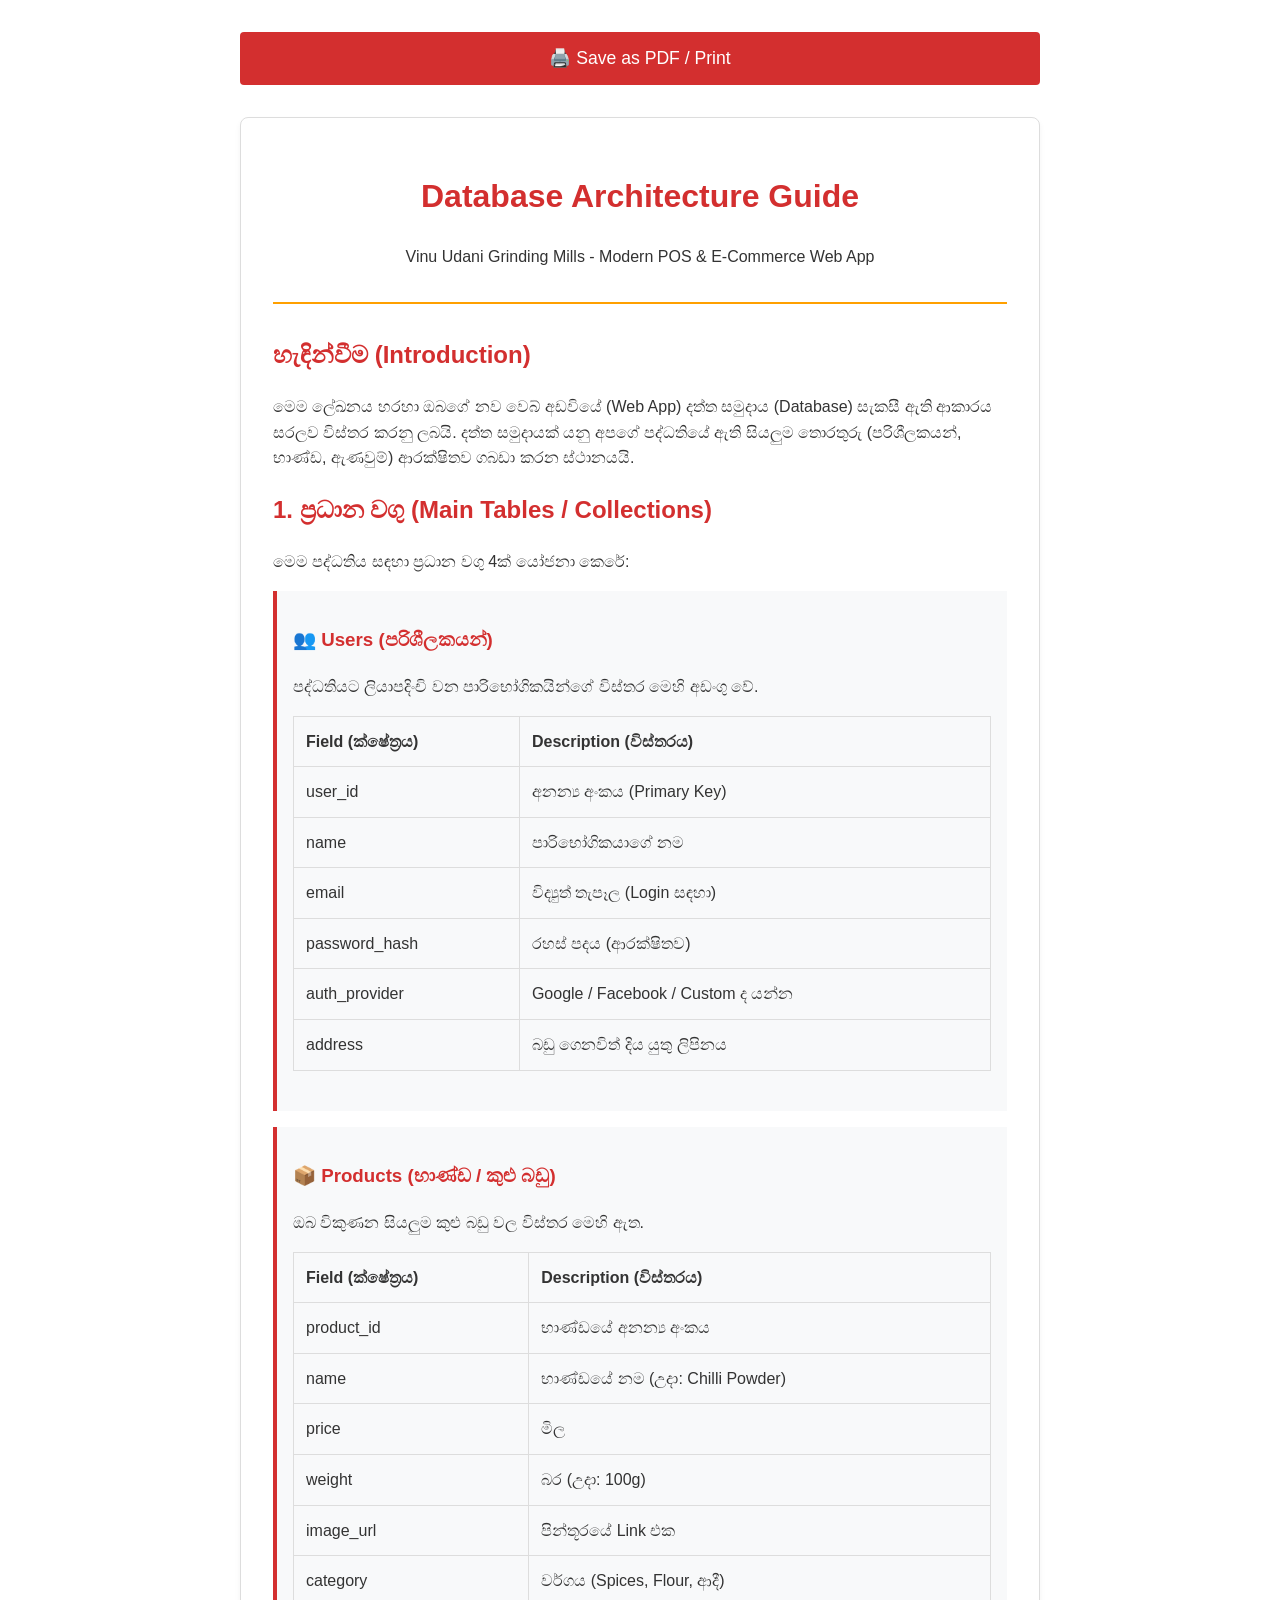
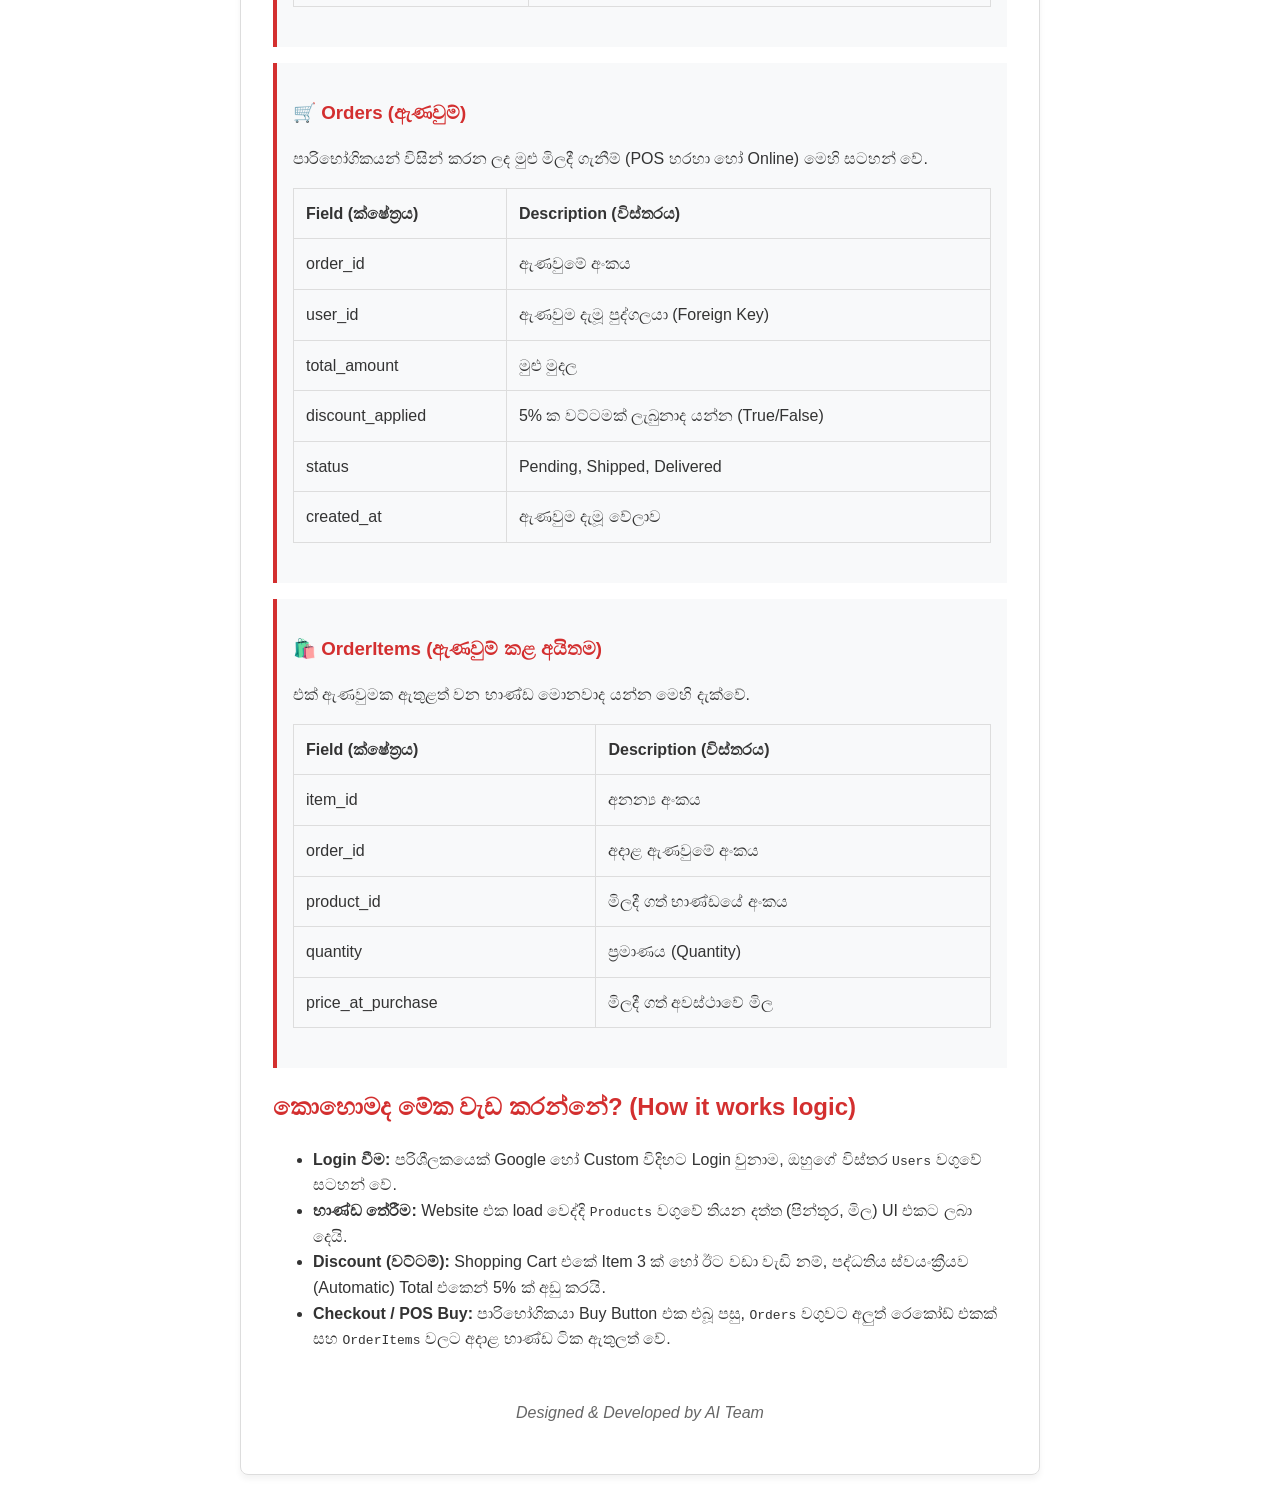
<file: Database_Architecture_Guide.html>
<!DOCTYPE html>
<html lang="en">

<head>
    <meta charset="UTF-8">
    <meta name="viewport" content="width=device-width, initial-scale=1.0">
    <title>Database Architecture Guide - Vinu Udani Grinding Mills</title>
    <style>
        body {
            font-family: 'Segoe UI', Tahoma, Geneva, Verdana, sans-serif;
            line-height: 1.6;
            color: #333;
            max-width: 800px;
            margin: 0 auto;
            padding: 2rem;
            background: #fff;
        }

        h1,
        h2,
        h3 {
            color: #D32F2F;
            /* Brand Red */
        }

        .container {
            border: 1px solid #ddd;
            padding: 2rem;
            border-radius: 8px;
            box-shadow: 0 4px 6px rgba(0, 0, 0, 0.05);
        }

        .header {
            text-align: center;
            margin-bottom: 2rem;
            border-bottom: 2px solid #FFA000;
            /* Brand Yellow */
            padding-bottom: 1rem;
        }

        table {
            width: 100%;
            border-collapse: collapse;
            margin-bottom: 1.5rem;
        }

        th,
        td {
            padding: 12px;
            border: 1px solid #ddd;
            text-align: left;
        }

        th {
            background-color: #f8f9fa;
        }

        .btn-print {
            display: block;
            width: 100%;
            padding: 1rem;
            background-color: #D32F2F;
            color: white;
            text-align: center;
            border: none;
            border-radius: 4px;
            font-size: 1.1rem;
            cursor: pointer;
            margin-bottom: 2rem;
        }

        .btn-print:hover {
            background-color: #b71c1c;
        }

        @media print {
            .btn-print {
                display: none;
            }

            .container {
                border: none;
                box-shadow: none;
                padding: 0;
            }
        }

        .schema-box {
            background: #f8f9fa;
            border-left: 4px solid #D32F2F;
            padding: 1rem;
            margin-bottom: 1rem;
        }
    </style>
</head>

<body>
    <button class="btn-print" onclick="window.print()">🖨️ Save as PDF / Print</button>

    <div class="container">
        <div class="header">
            <h1>Database Architecture Guide</h1>
            <p>Vinu Udani Grinding Mills - Modern POS & E-Commerce Web App</p>
        </div>

        <h2>හැඳින්වීම (Introduction)</h2>
        <p>මෙම ලේඛනය හරහා ඔබගේ නව වෙබ් අඩවියේ (Web App) දත්ත සමුදාය (Database) සැකසී ඇති ආකාරය සරලව විස්තර කරනු ලබයි.
            දත්ත සමුදායක් යනු අපගේ පද්ධතියේ ඇති සියලුම තොරතුරු (පරිශීලකයන්, භාණ්ඩ, ඇණවුම්) ආරක්ෂිතව ගබඩා කරන ස්ථානයයි.
        </p>

        <h2>1. ප්‍රධාන වගු (Main Tables / Collections)</h2>
        <p>මෙම පද්ධතිය සඳහා ප්‍රධාන වගු 4ක් යෝජනා කෙරේ:</p>

        <div class="schema-box">
            <h3>👥 Users (පරිශීලකයන්)</h3>
            <p>පද්ධතියට ලියාපදිංචි වන පාරිභෝගිකයින්ගේ විස්තර මෙහි අඩංගු වේ.</p>
            <table>
                <tr>
                    <th>Field (ක්ෂේත්‍රය)</th>
                    <th>Description (විස්තරය)</th>
                </tr>
                <tr>
                    <td>user_id</td>
                    <td>අනන්‍ය අංකය (Primary Key)</td>
                </tr>
                <tr>
                    <td>name</td>
                    <td>පාරිභෝගිකයාගේ නම</td>
                </tr>
                <tr>
                    <td>email</td>
                    <td>විද්‍යුත් තැපෑල (Login සඳහා)</td>
                </tr>
                <tr>
                    <td>password_hash</td>
                    <td>රහස් පදය (ආරක්ෂිතව)</td>
                </tr>
                <tr>
                    <td>auth_provider</td>
                    <td>Google / Facebook / Custom ද යන්න</td>
                </tr>
                <tr>
                    <td>address</td>
                    <td>බඩු ගෙනවිත් දිය යුතු ලිපිනය</td>
                </tr>
            </table>
        </div>

        <div class="schema-box">
            <h3>📦 Products (භාණ්ඩ / කුළු බඩු)</h3>
            <p>ඔබ විකුණන සියලුම කුළු බඩු වල විස්තර මෙහි ඇත.</p>
            <table>
                <tr>
                    <th>Field (ක්ෂේත්‍රය)</th>
                    <th>Description (විස්තරය)</th>
                </tr>
                <tr>
                    <td>product_id</td>
                    <td>භාණ්ඩයේ අනන්‍ය අංකය</td>
                </tr>
                <tr>
                    <td>name</td>
                    <td>භාණ්ඩයේ නම (උදා: Chilli Powder)</td>
                </tr>
                <tr>
                    <td>price</td>
                    <td>මිල</td>
                </tr>
                <tr>
                    <td>weight</td>
                    <td>බර (උදා: 100g)</td>
                </tr>
                <tr>
                    <td>image_url</td>
                    <td>පින්තූරයේ Link එක</td>
                </tr>
                <tr>
                    <td>category</td>
                    <td>වර්ගය (Spices, Flour, ආදී)</td>
                </tr>
            </table>
        </div>

        <div class="schema-box">
            <h3>🛒 Orders (ඇණවුම්)</h3>
            <p>පාරිභෝගිකයන් විසින් කරන ලද මුළු මිලදී ගැනීම් (POS හරහා හෝ Online) මෙහි සටහන් වේ.</p>
            <table>
                <tr>
                    <th>Field (ක්ෂේත්‍රය)</th>
                    <th>Description (විස්තරය)</th>
                </tr>
                <tr>
                    <td>order_id</td>
                    <td>ඇණවුමේ අංකය</td>
                </tr>
                <tr>
                    <td>user_id</td>
                    <td>ඇණවුම දැමූ පුද්ගලයා (Foreign Key)</td>
                </tr>
                <tr>
                    <td>total_amount</td>
                    <td>මුළු මුදල</td>
                </tr>
                <tr>
                    <td>discount_applied</td>
                    <td>5% ක වට්ටමක් ලැබුනාද යන්න (True/False)</td>
                </tr>
                <tr>
                    <td>status</td>
                    <td>Pending, Shipped, Delivered</td>
                </tr>
                <tr>
                    <td>created_at</td>
                    <td>ඇණවුම දැමූ වේලාව</td>
                </tr>
            </table>
        </div>

        <div class="schema-box">
            <h3>🛍️ OrderItems (ඇණවුම් කළ අයිතම)</h3>
            <p>එක් ඇණවුමක ඇතුළත් වන භාණ්ඩ මොනවාද යන්න මෙහි දැක්වේ.</p>
            <table>
                <tr>
                    <th>Field (ක්ෂේත්‍රය)</th>
                    <th>Description (විස්තරය)</th>
                </tr>
                <tr>
                    <td>item_id</td>
                    <td>අනන්‍ය අංකය</td>
                </tr>
                <tr>
                    <td>order_id</td>
                    <td>අදාළ ඇණවුමේ අංකය</td>
                </tr>
                <tr>
                    <td>product_id</td>
                    <td>මිලදී ගත් භාණ්ඩයේ අංකය</td>
                </tr>
                <tr>
                    <td>quantity</td>
                    <td>ප්‍රමාණය (Quantity)</td>
                </tr>
                <tr>
                    <td>price_at_purchase</td>
                    <td>මිලදී ගත් අවස්ථාවේ මිල</td>
                </tr>
            </table>
        </div>

        <h2>කොහොමද මේක වැඩ කරන්නේ? (How it works logic)</h2>
        <ul>
            <li><strong>Login වීම:</strong> පරිශීලකයෙක් Google හෝ Custom විදිහට Login වුනාම, ඔහුගේ විස්තර
                <code>Users</code> වගුවේ සටහන් වේ.</li>
            <li><strong>භාණ්ඩ තේරීම:</strong> Website එක load වෙද්දි <code>Products</code> වගුවේ තියන දත්ත (පින්තූර,
                මිල) UI එකට ලබා දෙයි.</li>
            <li><strong>Discount (වට්ටම්):</strong> Shopping Cart එකේ Item 3 ක් හෝ ඊට වඩා වැඩි නම්, පද්ධතිය ස්වයංක්‍රීයව
                (Automatic) Total එකෙන් 5% ක් අඩු කරයි.</li>
            <li><strong>Checkout / POS Buy:</strong> පාරිභෝගිකයා Buy Button එක එබූ පසු, <code>Orders</code> වගුවට අලුත්
                රෙකෝඩ් එකක් සහ <code>OrderItems</code> වලට අදාළ භාණ්ඩ ටික ඇතුලත් වේ.</li>
        </ul>

        <p style="text-align: center; margin-top: 3rem; color: #666;">
            <em>Designed & Developed by AI Team</em>
        </p>
    </div>
</body>

</html>
</file>
